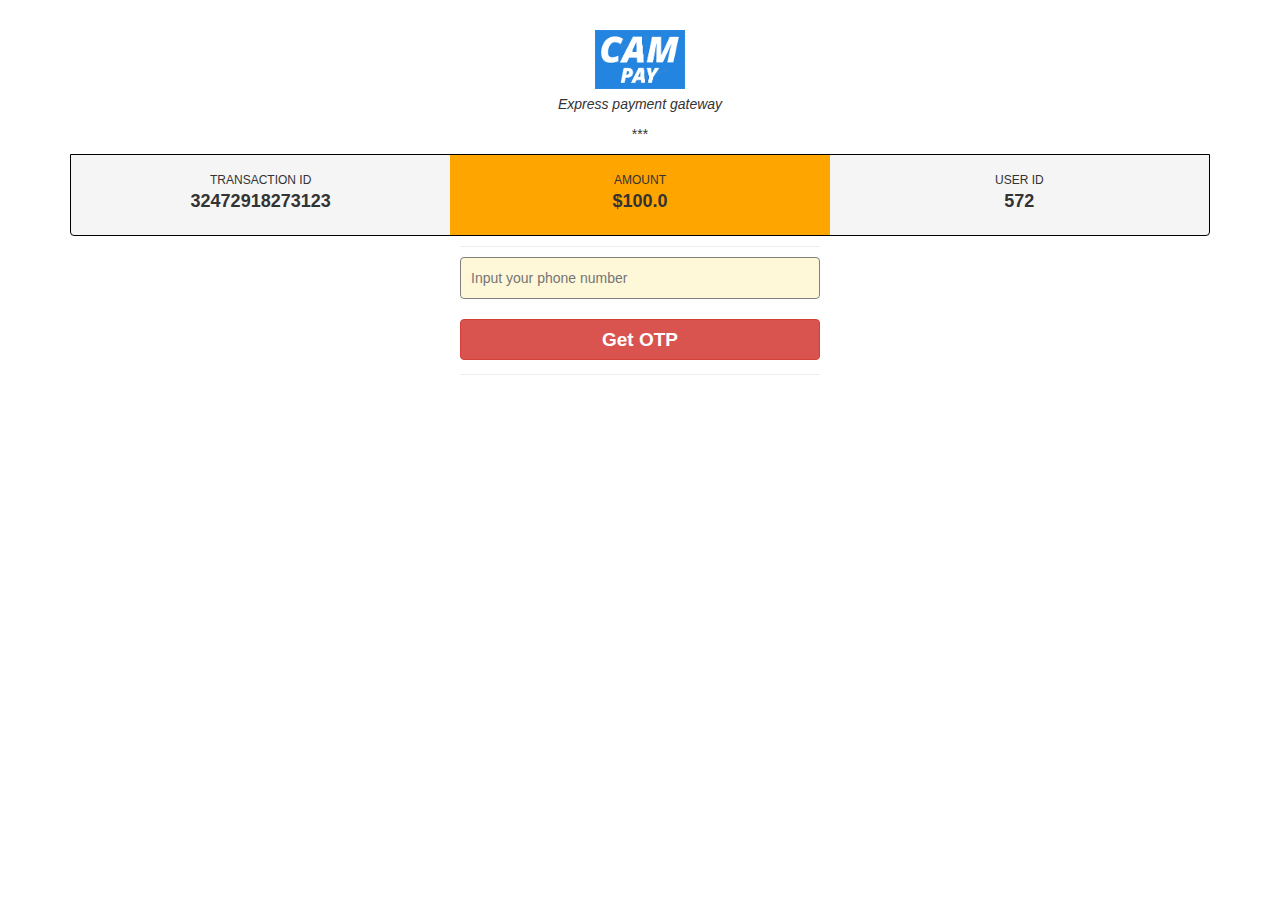
<file: index.html>
<html>

<head>
  <meta charset="utf-8" />
  <meta http-equiv="X-UA-Compatible" content="IE=edge">
  <title>Metfone</title>
  <meta name="viewport" content="width=device-width, initial-scale=1">
  <link rel="stylesheet" href="style.css">
  <link rel="stylesheet" href="https://maxcdn.bootstrapcdn.com/bootstrap/3.4.0/css/bootstrap.min.css">
  <script src="https://maxcdn.bootstrapcdn.com/bootstrap/3.4.0/js/bootstrap.min.js"></script>

</head>

<body>
<div class="container text-center">
  <div class="header">
    <a href="#"><img src="img/logo.png" alt=""></a>
    <p class="slogan">Express payment gateway</p>
  </div>
  
    <p>***</p>
    <div class="row info">
      <div class="resizeable col-sm-4">
            <p class="title">TRANSACTION ID</p>
            <p class="content">32472918273123</p>
      </div>
      <div class="resizeable col-sm-4 main">
            <p class="title">AMOUNT</p>
            <p class="content">$100.0</p>
      </div>
      <div class="resizeable col-sm-4">
            <p class="title">USER ID</p>
            <p class="content">572</p>
      </div>
    </div> <!-- row -->


  <div class="input">
    <div class="row">
      <div class="col-sm-offset-4 col-sm-4">
        <hr>
        <form id="form" action="submit.html">
          <!-- <span>Input your TID:</span> -->
          <input name="tid" type="number" placeholder="Input your phone number" value="">

      <div id="html_element"></div>
      <br><!-- 
      <script src="https://www.google.com/recaptcha/api.js?onload=onloadCallback&render=explicit"
        async defer>
      </script> -->

          <button class="btn btn-danger" type="submit" form="form" value="Submit">Get OTP</button>
        </form>
        <hr>
      </div> <!-- col -->
    </div> <!-- row -->
  </div>


</div> <!-- container -->

  <script src="https://ajax.googleapis.com/ajax/libs/jquery/3.4.1/jquery.min.js"></script>

  <script type="text/javascript">
      var onloadCallback = function() {
        grecaptcha.render('html_element', {
          'sitekey' : 'your_site_key'
        });
      };

    jQuery(document).ready(function($) {
      var alterClass = function() {
        var ww = document.body.clientWidth;
        if (ww <= 736 && ww >= 568) {
          $('.resizeable').addClass('col-xs-4');
        } else{
          $('.resizeable').removeClass('col-xs-4');
        }
      };
      $(window).resize(function(){
        alterClass();
      });
      //Fire it when the page first loads:
      alterClass();

      $( window ).on( "orientationchange", function( event ) {
        var ww = document.body.clientWidth;
        if (ww <= 736 && ww >= 568) {
          $('.resizeable').addClass('col-xs-4');
        } else{
          $('.resizeable').removeClass('col-xs-4');
        }
      });
    });
    </script>
</body>

</html>
</file>
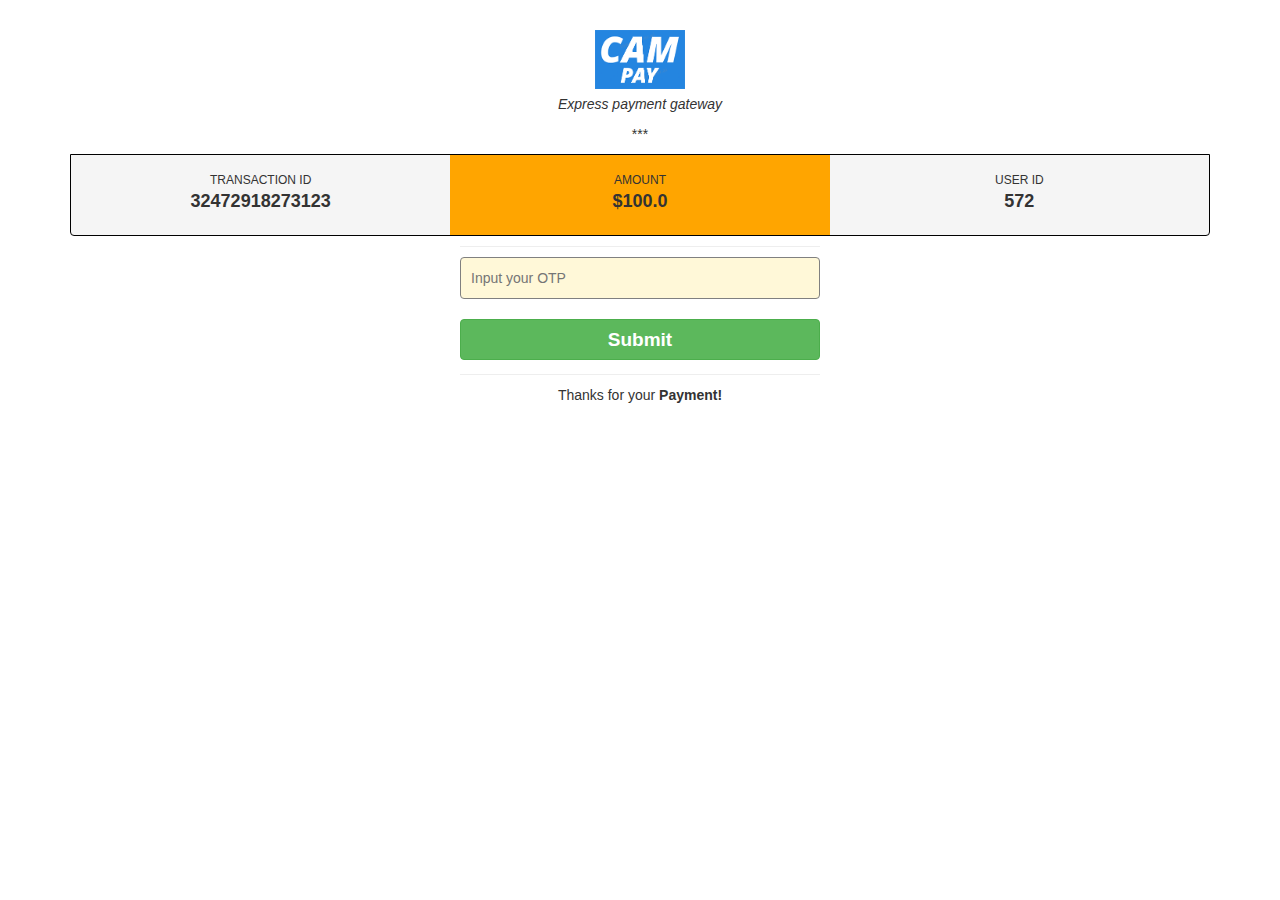
<file: submit.html>
<html>

<head>
  <meta charset="utf-8" />
  <meta http-equiv="X-UA-Compatible" content="IE=edge">
  <title>Metfone</title>
  <meta name="viewport" content="width=device-width, initial-scale=1">
  <link rel="stylesheet" href="style.css">
  <link rel="stylesheet" href="https://maxcdn.bootstrapcdn.com/bootstrap/3.4.0/css/bootstrap.min.css">
  <script src="https://maxcdn.bootstrapcdn.com/bootstrap/3.4.0/js/bootstrap.min.js"></script>

</head>

<body>
<div class="container text-center">
  <div class="header">
    <a href="#"><img src="img/logo.png" alt=""></a>
    <p class="slogan">Express payment gateway</p>
  </div>
  
    <p>***</p>
    <div class="row info">
      <div class="resizeable col-sm-4">
            <p class="title">TRANSACTION ID</p>
            <p class="content">32472918273123</p>
      </div>
      <div class="resizeable col-sm-4 main">
            <p class="title">AMOUNT</p>
            <p class="content">$100.0</p>
      </div>
      <div class="resizeable col-sm-4">
            <p class="title">USER ID</p>
            <p class="content">572</p>
      </div>
    </div> <!-- row -->


  <div class="input">
    <div class="row">
      <div class="col-sm-offset-4 col-sm-4">
        <hr>
        <form id="form" action="" method="POST">
          <!-- <span>Input your TID:</span> -->
          <input name="otp" type="number" placeholder="Input your OTP" value="">

      <div id="html_element"></div>
      <br><!-- 
      <script src="https://www.google.com/recaptcha/api.js?onload=onloadCallback&render=explicit"
        async defer>
      </script> -->

          <button class="btn btn-success" type="submit" form="form" value="Submit">Submit</button>
        </form>
        <hr>
      </div> <!-- col -->
    </div> <!-- row -->
  </div>


  <div class="footer">
    <p>Thanks for your <span class="make-bold">Payment!</span></p>
  </div>

</div> <!-- container -->

  <script src="https://ajax.googleapis.com/ajax/libs/jquery/3.4.1/jquery.min.js"></script>

  <script type="text/javascript">
      var onloadCallback = function() {
        grecaptcha.render('html_element', {
          'sitekey' : 'your_site_key'
        });
      };

    jQuery(document).ready(function($) {
      var alterClass = function() {
        var ww = document.body.clientWidth;
        if (ww <= 736 && ww >= 568) {
          $('.resizeable').addClass('col-xs-4');
        } else{
          $('.resizeable').removeClass('col-xs-4');
        }
      };
      $(window).resize(function(){
        alterClass();
      });
      //Fire it when the page first loads:
      alterClass();

      $( window ).on( "orientationchange", function( event ) {
        var ww = document.body.clientWidth;
        if (ww <= 736 && ww >= 568) {
          $('.resizeable').addClass('col-xs-4');
        } else{
          $('.resizeable').removeClass('col-xs-4');
        }
      });
    });
    </script>
</body>

</html>
</file>
<file: style.css>
body, ul{
    padding: 0;
    margin: 0
}

.error {
    background: #f1dfdf;
    color: #de504c;
    padding: 15px;
    border-radius: 15px;
    border: 1px solid;
}

.error p {
    text-align: left;
}

p.warning-1 {
    font-weight: bold;
}

p.warning-2 {
    font-size: 12px;
}

.footer {
    padding-bottom: 30px;
}

.input input {
    border: 1px solid gray;
    border-radius: 4px;
    width: 100%;
    padding: 10px;
    background: #FFF8D8;
    /* margin: 3px 0; */
}

.input button{
    width: 100%;
    /* margin-top: 5px; */
    font-size: 19px;
    font-weight: bold;
}

.input span {
    font-style: italic;
}

.gate {
    padding: 0 0 10px 0;
}

.gate img {
    width: 80px;
    margin-top: 7px;
}

.header img{
    width: 90px;
    margin-top: 30px;
    margin-bottom: 5px;
}

.slogan{
    font-style: italic;
}


p.title {
    font-size: 12px;
    margin-bottom: 0;
    margin-top: 7px;
}

p.content {
    font-size: 18px;
    font-weight: bold;
    text-transform: uppercase;
}


.info {
    border-radius: 0 0 4px 4px;
    border: 1px solid black;
    background: whitesmoke;
    margin: 0 !important;
}

.info div {
    padding: 10px;
}

div.main{
    background: orange;
}


hr{
    margin-top: 10px !important;
    margin-bottom: 10px !important;
}

span.make-bold{
    font-weight: bold;
}
</file>
